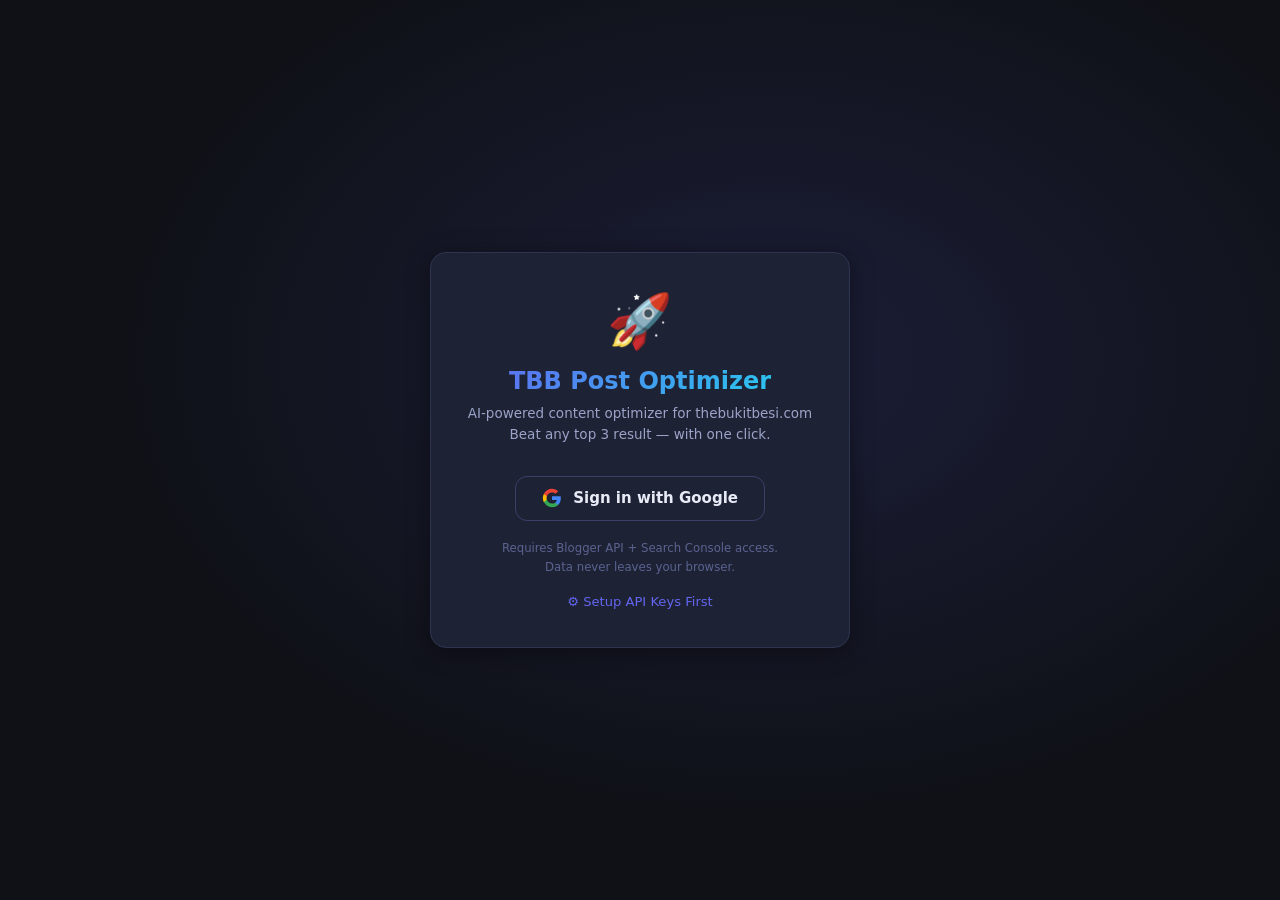
<file: tools/article-refresh/index.html>
<!DOCTYPE html>
<html lang="en" data-theme="dark">
<head>
  <meta charset="UTF-8"/>
  <meta name="viewport" content="width=device-width, initial-scale=1.0"/>
  <meta name="robots" content="noindex,nofollow"/>
  <title>TBB Post Optimizer</title>
  <link rel="icon" href="data:image/svg+xml,<svg xmlns='http://www.w3.org/2000/svg' viewBox='0 0 100 100'><text y='.9em' font-size='90'>🚀</text></svg>"/>
  <link rel="stylesheet" href="app.css"/>
</head>
<body>

<!-- ═══════════════════════════════════════
     LOGIN SCREEN
═══════════════════════════════════════ -->
<div id="login-screen" class="login-screen">
  <div class="login-card">
    <div class="login-logo">🚀</div>
    <h1>TBB Post Optimizer</h1>
    <p class="login-sub">AI-powered content optimizer for thebukitbesi.com<br/>Beat any top 3 result — with one click.</p>
    <button id="btn-login" class="btn btn-google btn-lg">
      <svg class="g-icon" viewBox="0 0 24 24"><path fill="#4285F4" d="M22.56 12.25c0-.78-.07-1.53-.2-2.25H12v4.26h5.92c-.26 1.37-1.04 2.53-2.21 3.31v2.77h3.57c2.08-1.92 3.28-4.74 3.28-8.09z"/><path fill="#34A853" d="M12 23c2.97 0 5.46-.98 7.28-2.66l-3.57-2.77c-.98.66-2.23 1.06-3.71 1.06-2.86 0-5.29-1.93-6.16-4.53H2.18v2.84C3.99 20.53 7.7 23 12 23z"/><path fill="#FBBC05" d="M5.84 14.09c-.22-.66-.35-1.36-.35-2.09s.13-1.43.35-2.09V7.07H2.18C1.43 8.55 1 10.22 1 12s.43 3.45 1.18 4.93l3.66-2.84z"/><path fill="#EA4335" d="M12 5.38c1.62 0 3.06.56 4.21 1.64l3.15-3.15C17.45 2.09 14.97 1 12 1 7.7 1 3.99 3.47 2.18 7.07l3.66 2.84c.87-2.6 3.3-4.53 6.16-4.53z"/></svg>
      Sign in with Google
    </button>
    <p class="login-note">Requires Blogger API + Search Console access.<br/>Data never leaves your browser.</p>
    <div class="login-footer">
      <a href="#" class="link" id="link-settings-login">⚙️ Setup API Keys First</a>
    </div>
  </div>
</div>

<!-- ═══════════════════════════════════════
     MAIN APP
═══════════════════════════════════════ -->
<div id="app" class="app hidden">

  <!-- ── SIDEBAR ─────────────────────── -->
  <aside class="sidebar">
    <div class="sidebar-brand">
      <span>🚀</span>
      <span class="brand-name">TBB Optimizer</span>
    </div>

    <nav class="sidebar-nav">
      <a class="nav-item active" data-view="dashboard">
        <span class="nav-ico">📊</span><span>Dashboard</span>
      </a>
      <a class="nav-item" data-view="batch">
        <span class="nav-ico">⚡</span><span>Batch Mode</span>
        <span class="nav-badge" id="nav-badge-batch">0</span>
      </a>
      <a class="nav-item" data-view="settings">
        <span class="nav-ico">⚙️</span><span>Settings</span>
      </a>
    </nav>

    <div class="sidebar-bottom">
      <button class="theme-toggle" id="btn-theme" title="Toggle dark/light">🌙</button>
      <div class="sidebar-user">
        <div class="user-avatar" id="user-avatar">?</div>
        <div class="user-meta">
          <div class="user-name" id="user-name">—</div>
          <div class="user-blog" id="user-blog">—</div>
        </div>
        <button class="btn-icon" id="btn-logout" title="Sign out">↩</button>
      </div>
    </div>
  </aside>

  <!-- ── MAIN CONTENT ───────────────── -->
  <main class="main">

    <!-- ▸ DASHBOARD ────────────────── -->
    <section class="view active" id="view-dashboard">
      <div class="view-header">
        <div>
          <h2>Post Intelligence</h2>
          <p class="view-sub">AI-scored content opportunities, ranked by ranking potential</p>
        </div>
        <div class="header-actions">
          <button class="btn btn-ghost" id="btn-refresh-posts" title="Re-fetch posts">↻ Refresh</button>
          <button class="btn btn-secondary" id="btn-sync-gsc">📈 Sync GSC</button>
          <button class="btn btn-primary" id="btn-start-batch">⚡ Batch Mode</button>
        </div>
      </div>

      <!-- Stats row -->
      <div class="stats-row" id="stats-row">
        <div class="stat-card" id="stat-total"><div class="stat-val">—</div><div class="stat-lbl">Total Posts</div></div>
        <div class="stat-card danger" id="stat-urgent"><div class="stat-val">—</div><div class="stat-lbl">🔴 Urgent</div></div>
        <div class="stat-card warn" id="stat-stale"><div class="stat-val">—</div><div class="stat-lbl">⏰ Stale 6mo+</div></div>
        <div class="stat-card" id="stat-page2"><div class="stat-val">—</div><div class="stat-lbl">📄 Stuck Page 2+</div></div>
        <div class="stat-card" id="stat-english"><div class="stat-val">—</div><div class="stat-lbl">🇬🇧 English Posts</div></div>
      </div>

      <!-- Filters -->
      <div class="filter-bar">
        <div class="filter-tabs" id="filter-tabs">
          <button class="ftab active" data-filter="urgent">🔴 Urgent</button>
          <button class="ftab" data-filter="stale">⏰ Stale</button>
          <button class="ftab" data-filter="page2">📄 Page 2+</button>
          <button class="ftab" data-filter="english">🇬🇧 English</button>
          <button class="ftab" data-filter="all">All Posts</button>
        </div>
        <div class="filter-right">
          <input class="search-input" id="post-search" type="text" placeholder="🔍 Search posts..."/>
          <select id="sort-select">
            <option value="score-asc">Worst Score First</option>
            <option value="score-desc">Best Score First</option>
            <option value="date-asc">Oldest First</option>
            <option value="date-desc">Newest First</option>
          </select>
        </div>
      </div>

      <!-- Post list -->
      <div class="post-list" id="post-list">
        <div class="empty-state" id="post-list-loading">
          <div class="spinner"></div>
          <p>Connecting to Blogger...</p>
        </div>
      </div>
    </section>

    <!-- ▸ OPTIMIZER ─────────────────── -->
    <section class="view hidden" id="view-optimizer">
      <div class="view-header opt-header">
        <button class="btn btn-ghost" id="btn-back-dashboard">← Back</button>
        <div class="opt-title-block">
          <h2 id="opt-post-title" class="opt-title">—</h2>
          <div class="opt-meta" id="opt-post-meta"></div>
        </div>
        <div class="opt-score-block">
          <div class="score-badge" id="opt-score-badge">
            <svg class="score-ring-svg" viewBox="0 0 56 56">
              <circle class="ring-bg" cx="28" cy="28" r="24"/>
              <circle class="ring-fg" id="ring-fg" cx="28" cy="28" r="24"/>
            </svg>
            <span class="score-num" id="opt-score-num">—</span>
          </div>
          <div class="score-label-block">
            <span class="score-label" id="opt-score-label">Score</span>
            <span class="score-rec" id="opt-score-rec"></span>
          </div>
        </div>
      </div>

      <!-- Tabs -->
      <div class="opt-tabs">
        <button class="otab active" data-tab="analyze">🔍 Analyze</button>
        <button class="otab" data-tab="rewrite">✍️ Rewrite</button>
        <button class="otab" data-tab="images">🖼️ Images</button>
        <button class="otab" data-tab="social">📱 Social</button>
        <button class="otab" data-tab="schema">🗂️ Schema</button>
      </div>

      <!-- ── ANALYZE ──────────────── -->
      <div class="opt-panel active" id="panel-analyze">
        <div class="analyze-grid">
          <!-- Left col -->
          <div class="analyze-col">
            <div class="card">
              <div class="card-hdr"><h3>Content Metrics</h3></div>
              <div id="content-metrics" class="metrics-list"></div>
            </div>
            <div class="card">
              <div class="card-hdr"><h3>Score Breakdown</h3></div>
              <div id="score-breakdown"></div>
            </div>
            <div class="card">
              <div class="card-hdr">
                <h3>📈 GSC Performance</h3>
                <span class="badge badge-muted" id="gsc-status">Not synced</span>
              </div>
              <div id="gsc-metrics-detail"></div>
            </div>
          </div>
          <!-- Right col -->
          <div class="analyze-col">
            <div class="card">
              <div class="card-hdr">
                <h3>🏆 Competitor Intel</h3>
                <button class="btn btn-sm" id="btn-fetch-competitors">Fetch Top 3</button>
              </div>
              <div id="competitor-list"><p class="muted-txt">Enter keyword below then click Fetch Top 3</p></div>
              <div class="competitor-kw-row">
                <input id="comp-keyword" class="input-inline" type="text" placeholder="Keyword to analyze (auto-filled from post title)"/>
              </div>
            </div>
            <div class="card" id="card-gaps">
              <div class="card-hdr"><h3>🎯 Content Gaps — What You're Missing</h3></div>
              <div id="content-gaps"><p class="muted-txt">Run competitor analysis first</p></div>
            </div>
            <div class="card" id="card-unique">
              <div class="card-hdr"><h3>✨ Your Unique Angles — What They Don't Have</h3></div>
              <div id="unique-angles"><p class="muted-txt">Run competitor analysis first</p></div>
            </div>
          </div>
        </div>
        <div class="panel-actions">
          <button class="btn btn-primary btn-lg" id="btn-run-analysis">🤖 Run Full AI Analysis</button>
        </div>
      </div>

      <!-- ── REWRITE ──────────────── -->
      <div class="opt-panel hidden" id="panel-rewrite">
        <div class="rewrite-toolbar">
          <div class="mode-selector" id="mode-selector">
            <button class="mbtn active" data-mode="smart">🧠 Smart Auto</button>
            <button class="mbtn" data-mode="full">🔄 Full Rewrite</button>
            <button class="mbtn" data-mode="expand">📝 Expand Only</button>
            <button class="mbtn" data-mode="refresh">✨ Refresh Stats</button>
          </div>
          <div class="rewrite-opts">
            <label class="chk-label"><input type="checkbox" id="chk-faq" checked/> Add FAQ</label>
            <label class="chk-label"><input type="checkbox" id="chk-local" checked/> Local angle</label>
            <label class="chk-label"><input type="checkbox" id="chk-snippet" checked/> Snippet target</label>
          </div>
          <button class="btn btn-primary" id="btn-generate-rewrite">⚡ Generate</button>
        </div>

        <div class="rewrite-progress hidden" id="rewrite-progress">
          <div class="progress-steps" id="progress-steps"></div>
          <div class="progress-bar-wrap"><div class="progress-bar" id="rewrite-prog-bar"></div></div>
        </div>

        <div class="diff-container hidden" id="diff-container">
          <div class="diff-header">
            <div class="diff-col-title">📄 Original</div>
            <div class="diff-col-title">⚡ Optimized Version</div>
          </div>
          <div class="diff-body">
            <div class="diff-original" id="diff-original"></div>
            <div class="diff-rewrite" id="diff-rewrite"></div>
          </div>
          <div class="diff-stats" id="diff-stats"></div>
        </div>

        <div class="rewrite-placeholder" id="rewrite-placeholder">
          <div class="placeholder-icon">✍️</div>
          <h3>Ready to optimize this post</h3>
          <p>Select a rewrite mode and click Generate. The AI will:</p>
          <ul>
            <li>Fill competitor content gaps</li>
            <li>Inject human experience signals</li>
            <li>Add Malaysian-specific context</li>
            <li>Target featured snippets</li>
            <li>Generate a complete FAQ section</li>
            <li>Suggest internal links</li>
          </ul>
        </div>

        <div class="panel-actions rewrite-actions hidden" id="rewrite-actions">
          <button class="btn btn-success btn-lg" id="btn-publish-rewrite">🚀 Approve &amp; Publish</button>
          <button class="btn btn-secondary" id="btn-schedule">📅 Schedule</button>
          <button class="btn btn-ghost" id="btn-regenerate">↺ Regenerate</button>
          <button class="btn btn-ghost" id="btn-copy-html">📋 Copy HTML</button>
          <button class="btn btn-ghost" id="btn-edit-manual">✏️ Edit Manually</button>
        </div>
      </div>

      <!-- ── IMAGES ───────────────── -->
      <div class="opt-panel hidden" id="panel-images">
        <div class="images-toolbar">
          <div class="style-pills" id="style-pills">
            <button class="spill active" data-style="photorealistic">📷 Photorealistic</button>
            <button class="spill" data-style="illustrated">🎨 Illustrated</button>
            <button class="spill" data-style="infographic">📊 Infographic</button>
            <button class="spill" data-style="thumbnail">🖼️ Blog Thumbnail</button>
          </div>
          <button class="btn btn-primary" id="btn-gen-prompts">✨ Generate Prompts</button>
        </div>

        <div class="image-gen-note">
          <p>💡 <strong>Best tools for each style:</strong> Photorealistic → <b>Midjourney / FLUX</b> &nbsp;|&nbsp; Illustrated → <b>Ideogram v3</b> &nbsp;|&nbsp; Infographic → <b>Canva AI / Ideogram</b> &nbsp;|&nbsp; Thumbnail with text → <b>Ideogram v3</b> (handles Malay text perfectly)</p>
        </div>

        <div class="prompt-grid" id="prompt-grid">
          <p class="muted-txt text-center">Click "Generate Prompts" to create 3 tailored image prompts for this post</p>
        </div>

        <div class="divider-label">— Or generate directly with Gemini (requires API key in settings) —</div>
        <div class="gemini-gen-row">
          <input id="custom-prompt" class="input-inline" type="text" placeholder="Custom prompt (or use generated ones above)"/>
          <button class="btn btn-secondary" id="btn-gemini-image">🎨 Generate with Gemini</button>
        </div>
        <div id="gemini-image-output"></div>
      </div>

      <!-- ── SOCIAL ────────────────── -->
      <div class="opt-panel hidden" id="panel-social">
        <div class="panel-actions" style="margin-bottom:1.5rem">
          <button class="btn btn-primary" id="btn-gen-social">📱 Generate All Social Content</button>
        </div>
        <div class="social-grid" id="social-grid">
          <p class="muted-txt">Click generate to create optimized social content for all platforms</p>
        </div>
      </div>

      <!-- ── SCHEMA ────────────────── -->
      <div class="opt-panel hidden" id="panel-schema">
        <div class="panel-actions" style="margin-bottom:1.5rem">
          <div class="schema-type-pills" id="schema-type-pills">
            <button class="spill active" data-schema="auto">🤖 Auto-Detect</button>
            <button class="spill" data-schema="article">📰 Article</button>
            <button class="spill" data-schema="howto">📋 HowTo</button>
            <button class="spill" data-schema="faq">❓ FAQ</button>
            <button class="spill" data-schema="review">⭐ Review</button>
          </div>
          <button class="btn btn-primary" id="btn-gen-schema">🗂️ Generate Schema</button>
        </div>
        <div id="schema-output">
          <p class="muted-txt">Schema markup will appear here. Copy and paste into your Blogger post HTML.</p>
        </div>
      </div>
    </section>

    <!-- ▸ BATCH MODE ─────────────────── -->
    <section class="view hidden" id="view-batch">
      <div class="view-header">
        <h2>⚡ Batch Optimizer</h2>
        <p class="view-sub">Process multiple posts in a queue. AI optimizes each one sequentially.</p>
      </div>
      <div class="batch-controls">
        <button class="btn btn-secondary" id="btn-add-urgent-batch">+ Add All Urgent Posts</button>
        <button class="btn btn-secondary" id="btn-add-stale-batch">+ Add All Stale Posts</button>
        <button class="btn btn-primary" id="btn-run-batch" disabled>▶ Start Batch (0)</button>
      </div>
      <div class="batch-queue" id="batch-queue">
        <p class="muted-txt text-center">Add posts to the queue from the dashboard, then start batch processing.</p>
      </div>
      <div class="batch-log" id="batch-log"></div>
    </section>

    <!-- ▸ SETTINGS ───────────────────── -->
    <section class="view hidden" id="view-settings">
      <div class="view-header">
        <h2>⚙️ Settings</h2>
        <p class="view-sub">Configure API keys, preferences, and your blog connection</p>
      </div>

      <div class="settings-grid">

        <!-- Setup guide -->
        <div class="card">
          <div class="card-hdr"><h3>🚀 First-Time Setup Guide</h3></div>
          <div class="setup-steps">
            <div class="setup-step">
              <div class="step-circle">1</div>
              <div class="step-body">
                <strong>Create Google Cloud Project</strong>
                <p>Enable <b>Blogger API v3</b> and <b>Google Search Console API</b></p>
                <a href="https://console.cloud.google.com/apis/library" target="_blank" class="btn btn-sm btn-ghost">Open API Library →</a>
              </div>
            </div>
            <div class="setup-step">
              <div class="step-circle">2</div>
              <div class="step-body">
                <strong>Create OAuth 2.0 Client ID</strong>
                <p>Type: <b>Web application</b><br/>
                Authorized JS origin: <code id="current-origin"></code></p>
                <a href="https://console.cloud.google.com/apis/credentials" target="_blank" class="btn btn-sm btn-ghost">Open Credentials →</a>
              </div>
            </div>
            <div class="setup-step">
              <div class="step-circle">3</div>
              <div class="step-body">
                <strong>Get Gemini API Key (Free)</strong>
                <p>Go to Google AI Studio → Create API Key → Copy it</p>
                <a href="https://aistudio.google.com/app/apikey" target="_blank" class="btn btn-sm btn-ghost">Get Free Key →</a>
              </div>
            </div>
            <div class="setup-step">
              <div class="step-circle">4</div>
              <div class="step-body">
                <strong>Paste keys below and Save</strong>
                <p>Then return to Dashboard and Sign in with Google</p>
              </div>
            </div>
          </div>
        </div>

        <!-- API Keys -->
        <div class="card">
          <div class="card-hdr"><h3>🔑 API Keys</h3></div>
          <div class="form-grid">
            <div class="fg">
              <label>Google OAuth Client ID <span class="req">*required</span></label>
              <input id="s-client-id" type="text" placeholder="123456.apps.googleusercontent.com"/>
              <small>From Google Cloud Console → Credentials</small>
            </div>
            <div class="fg">
              <label>Gemini API Key <span class="req">*required</span></label>
              <div class="input-row">
                <input id="s-gemini-key" type="password" placeholder="AIza..."/>
                <button class="btn btn-sm btn-ghost" onclick="togglePwd('s-gemini-key')">👁</button>
              </div>
              <small>Free at aistudio.google.com — 1,500 requests/day</small>
            </div>
            <div class="fg">
              <label>Claude API Key <span class="opt">optional</span></label>
              <div class="input-row">
                <input id="s-claude-key" type="password" placeholder="sk-ant-..."/>
                <button class="btn btn-sm btn-ghost" onclick="togglePwd('s-claude-key')">👁</button>
              </div>
              <small>console.anthropic.com — premium rewrites (~$0.009/article)</small>
            </div>
            <div class="fg">
              <label>OpenAI API Key <span class="opt">optional</span></label>
              <div class="input-row">
                <input id="s-openai-key" type="password" placeholder="sk-..."/>
                <button class="btn btn-sm btn-ghost" onclick="togglePwd('s-openai-key')">👁</button>
              </div>
              <small>For DALL-E 3 image generation</small>
            </div>
            <div class="fg">
              <label>Google Custom Search API Key <span class="opt">optional</span></label>
              <input id="s-cse-key" type="text" placeholder="AIza..."/>
              <small>100 free searches/day — for precise competitor URL fetching</small>
            </div>
            <div class="fg">
              <label>Google CSE CX ID <span class="opt">optional</span></label>
              <input id="s-cse-cx" type="text" placeholder="017..."/>
              <small>Programmable Search Engine ID from cse.google.com</small>
            </div>
          </div>
        </div>

        <!-- Preferences -->
        <div class="card">
          <div class="card-hdr"><h3>⚙️ Preferences</h3></div>
          <div class="form-grid">
            <div class="fg">
              <label>Blog site URL</label>
              <input id="s-site-url" type="text" placeholder="https://www.thebukitbesi.com/"/>
              <small>Used for GSC sync and internal link suggestions</small>
            </div>
            <div class="fg">
              <label>Stale post threshold</label>
              <select id="s-stale-months">
                <option value="3">3 months</option>
                <option value="6" selected>6 months</option>
                <option value="9">9 months</option>
                <option value="12">12 months</option>
              </select>
            </div>
            <div class="fg">
              <label>Default rewrite mode</label>
              <select id="s-rewrite-mode">
                <option value="smart">🧠 Smart (auto-select based on score)</option>
                <option value="full">🔄 Always full rewrite</option>
                <option value="expand">📝 Always expand</option>
                <option value="refresh">✨ Always refresh stats only</option>
              </select>
            </div>
            <div class="fg">
              <label>Language handling</label>
              <select id="s-lang-mode">
                <option value="auto">Auto-detect per post</option>
                <option value="ms">Always Malay</option>
                <option value="en">Always English</option>
                <option value="both">Bilingual (Malay + English)</option>
              </select>
            </div>
            <div class="fg">
              <label>Target word count vs competitors</label>
              <select id="s-wc-target">
                <option value="match">Match competitor average</option>
                <option value="plus15" selected>Competitor avg + 15%</option>
                <option value="plus30">Competitor avg + 30%</option>
                <option value="min1500">Minimum 1,500 words</option>
              </select>
            </div>
          </div>
          <div class="form-actions">
            <button class="btn btn-primary" id="btn-save-settings">💾 Save Settings</button>
            <button class="btn btn-ghost" id="btn-clear-settings">Clear All</button>
          </div>
        </div>

      </div>
    </section>

  </main>
</div>

<!-- ═══════════════════════════════════════
     MODAL
═══════════════════════════════════════ -->
<div class="modal-overlay hidden" id="modal-overlay">
  <div class="modal" id="modal">
    <div class="modal-hdr">
      <h3 id="modal-title"></h3>
      <button class="btn-icon" id="modal-close">✕</button>
    </div>
    <div class="modal-bdy" id="modal-body"></div>
    <div class="modal-ftr" id="modal-footer"></div>
  </div>
</div>

<!-- Toast container -->
<div id="toasts"></div>

<!-- Google Identity Services -->
<script src="https://accounts.google.com/gsi/client" async defer></script>
<script src="app.js"></script>
</body>
</html>
</file>
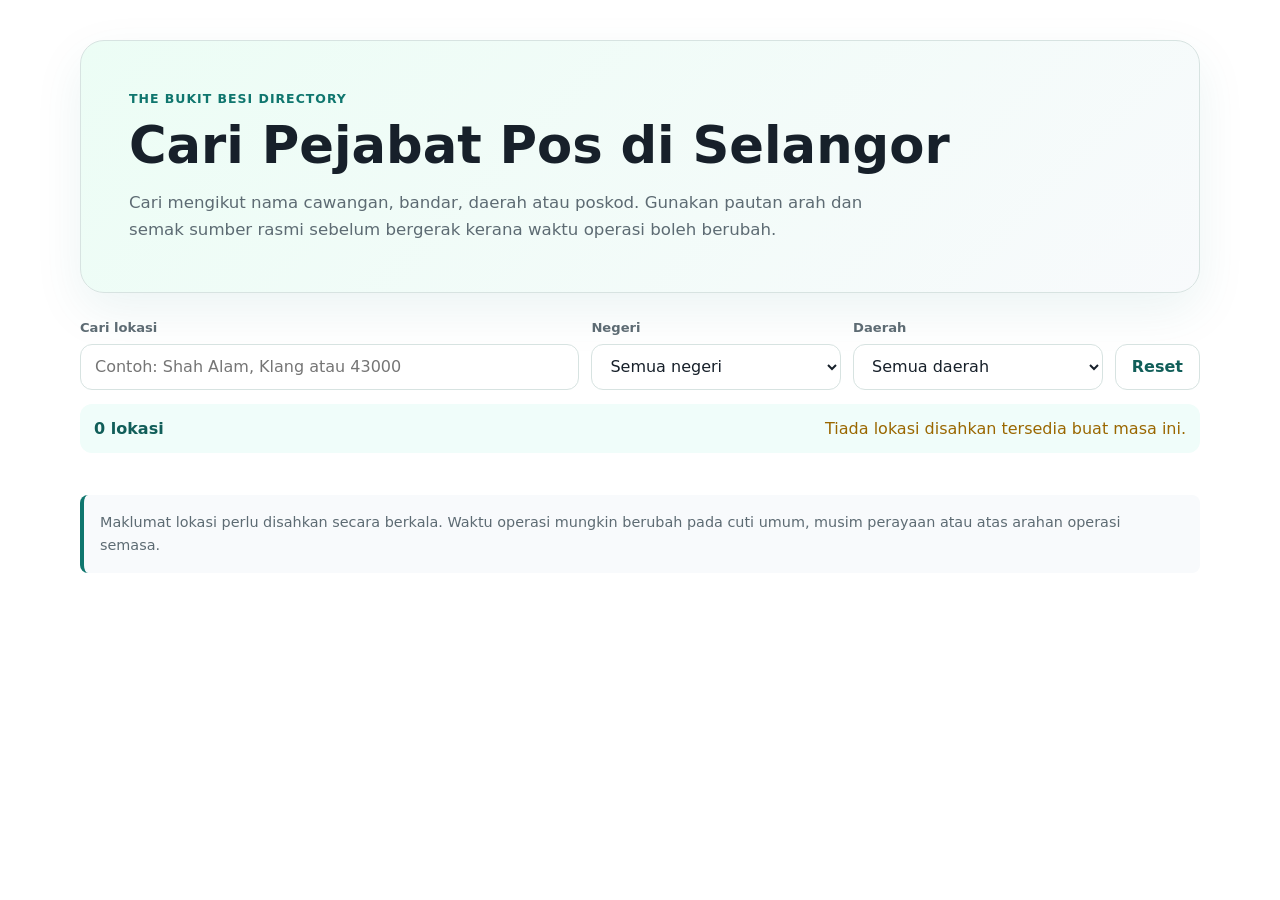
<file: tools/malaysia-directory/index.html>
<!doctype html>
<html lang="ms">
<head>
  <meta charset="utf-8">
  <meta name="viewport" content="width=device-width,initial-scale=1">
  <title>Direktori Lokasi Malaysia — Demo</title>
  <meta name="description" content="Demo enjin direktori lokasi Malaysia yang boleh dicari dan ditapis mengikut negeri serta daerah.">
  <link rel="stylesheet" href="./assets/directory.css">
</head>
<body>
  <main id="tbb-directory-app">
    <div class="dir-shell" data-tbb-directory data-category="pejabat-pos" data-state="Selangor" data-source="./data/pejabat-pos-selangor.json">
      <section class="dir-hero" aria-labelledby="dir-title">
        <p class="dir-eyebrow">The Bukit Besi Directory</p>
        <h1 id="dir-title">Cari Pejabat Pos di Selangor</h1>
        <p class="dir-lead">Cari mengikut nama cawangan, bandar, daerah atau poskod. Gunakan pautan arah dan semak sumber rasmi sebelum bergerak kerana waktu operasi boleh berubah.</p>
      </section>

      <section class="dir-toolbar" aria-label="Penapis direktori">
        <div class="dir-field dir-field--search">
          <label for="dir-search">Cari lokasi</label>
          <input class="dir-input" id="dir-search" data-dir-search type="search" autocomplete="off" placeholder="Contoh: Shah Alam, Klang atau 43000">
        </div>
        <div class="dir-field">
          <label for="dir-state">Negeri</label>
          <select class="dir-select" id="dir-state" data-dir-state></select>
        </div>
        <div class="dir-field">
          <label for="dir-district">Daerah</label>
          <select class="dir-select" id="dir-district" data-dir-district></select>
        </div>
        <button class="dir-button" data-dir-clear type="button">Reset</button>
      </section>

      <div class="dir-summary" aria-live="polite">
        <strong><span data-dir-count>0</span> lokasi</strong>
        <span class="dir-status" data-dir-status>Memuatkan lokasi…</span>
      </div>

      <div class="dir-grid" data-dir-results></div>

      <template data-dir-card>
        <article class="dir-card">
          <div class="dir-card__top">
            <div>
              <h2 data-field="name"></h2>
              <p class="dir-type" data-field="type"></p>
            </div>
            <span class="dir-badge" data-field="status"></span>
          </div>
          <p class="dir-address" data-field="address"></p>
          <p class="dir-meta" data-field="district"></p>
          <p class="dir-hours" data-field="hours"></p>
          <ul class="dir-services" data-field="services"></ul>
          <p class="dir-verified" data-field="verified"></p>
          <div class="dir-actions">
            <a class="dir-action" data-action="phone"></a>
            <a class="dir-action dir-action--primary" data-action="maps">Arah</a>
            <button class="dir-action" data-copy-address type="button">Salin alamat</button>
            <a class="dir-action" data-action="source">Sumber rasmi</a>
          </div>
        </article>
      </template>

      <p class="dir-note">Maklumat lokasi perlu disahkan secara berkala. Waktu operasi mungkin berubah pada cuti umum, musim perayaan atau atas arahan operasi semasa.</p>
      <noscript><p class="dir-noscript">Aktifkan JavaScript untuk menggunakan carian dan penapis direktori.</p></noscript>
    </div>
  </main>
  <script src="./assets/directory.js" defer></script>
</body>
</html>
</file>
<file: tools/article-refresh/app.css>
/* ═══════════════════════════════════════════
   TBB POST OPTIMIZER — app.css
   Dark/light theme • Card-based • Responsive
═══════════════════════════════════════════ */

/* ── Variables ──────────────────────────── */
:root {
  --bg: #0f1117;
  --bg-2: #1a1d27;
  --bg-3: #22263a;
  --bg-card: #1e2235;
  --border: #2e3450;
  --border-light: #3a4068;
  --text: #e8eaf6;
  --text-2: #9ba3c7;
  --text-3: #5a6390;
  --accent: #6366f1;
  --accent-h: #818cf8;
  --accent-2: #22d3ee;
  --success: #22c55e;
  --warn: #f59e0b;
  --danger: #ef4444;
  --radius: 12px;
  --radius-sm: 8px;
  --radius-lg: 16px;
  --shadow: 0 4px 24px rgba(0,0,0,.4);
  --shadow-sm: 0 2px 8px rgba(0,0,0,.3);
  --font: 'Segoe UI', system-ui, -apple-system, sans-serif;
  --sidebar-w: 220px;
  --transition: 0.2s ease;
}
[data-theme="light"] {
  --bg: #f0f2ff;
  --bg-2: #e8eaf6;
  --bg-3: #dde0f7;
  --bg-card: #ffffff;
  --border: #d1d5f0;
  --border-light: #c5c9e8;
  --text: #1e2235;
  --text-2: #4a5080;
  --text-3: #8890b8;
  --shadow: 0 4px 24px rgba(0,0,0,.08);
  --shadow-sm: 0 2px 8px rgba(0,0,0,.06);
}

/* ── Reset & Base ───────────────────────── */
*,*::before,*::after { box-sizing: border-box; margin: 0; padding: 0; }
html { font-size: 15px; }
body { font-family: var(--font); background: var(--bg); color: var(--text); min-height: 100vh; overflow-x: hidden; }
a { color: var(--accent); text-decoration: none; cursor: pointer; }
a:hover { color: var(--accent-h); }
input, select, textarea, button { font-family: var(--font); }
::-webkit-scrollbar { width: 6px; height: 6px; }
::-webkit-scrollbar-track { background: var(--bg-2); }
::-webkit-scrollbar-thumb { background: var(--border-light); border-radius: 3px; }

/* ── Utility ────────────────────────────── */
.hidden { display: none !important; }
.muted-txt { color: var(--text-3); font-size: .875rem; }
.text-center { text-align: center; }
code { background: var(--bg-3); padding: 2px 6px; border-radius: 4px; font-size: .85em; color: var(--accent-h); }
small { color: var(--text-2); font-size: .8rem; display: block; margin-top: .25rem; }
.req { color: var(--danger); font-size: .75rem; margin-left: .25rem; }
.opt { color: var(--text-3); font-size: .75rem; margin-left: .25rem; }
.link { color: var(--accent); font-size: .875rem; }

/* ── Buttons ────────────────────────────── */
.btn {
  display: inline-flex; align-items: center; gap: .4rem;
  padding: .5rem 1.1rem; border-radius: var(--radius-sm);
  font-size: .875rem; font-weight: 600; cursor: pointer;
  border: 1.5px solid transparent; transition: all var(--transition);
  white-space: nowrap;
}
.btn-primary { background: var(--accent); color: #fff; border-color: var(--accent); }
.btn-primary:hover { background: var(--accent-h); border-color: var(--accent-h); }
.btn-secondary { background: var(--bg-3); color: var(--text); border-color: var(--border-light); }
.btn-secondary:hover { border-color: var(--accent); color: var(--accent); }
.btn-success { background: var(--success); color: #fff; border-color: var(--success); }
.btn-success:hover { filter: brightness(1.1); }
.btn-ghost { background: transparent; color: var(--text-2); border-color: var(--border); }
.btn-ghost:hover { border-color: var(--accent); color: var(--accent); }
.btn-google { background: var(--bg-card); color: var(--text); border-color: var(--border-light); gap: .75rem; }
.btn-google:hover { border-color: var(--accent); }
.btn-lg { padding: .75rem 1.75rem; font-size: 1rem; border-radius: var(--radius); }
.btn-sm { padding: .3rem .7rem; font-size: .78rem; }
.btn-icon { background: transparent; border: none; color: var(--text-2); cursor: pointer; font-size: 1.1rem; padding: .25rem .5rem; border-radius: var(--radius-sm); transition: color var(--transition); }
.btn-icon:hover { color: var(--text); }
.btn:disabled { opacity: .4; cursor: not-allowed; pointer-events: none; }

/* ── Forms ──────────────────────────────── */
input[type="text"], input[type="password"], input[type="number"], select, textarea {
  width: 100%; background: var(--bg-3); border: 1.5px solid var(--border);
  border-radius: var(--radius-sm); color: var(--text); padding: .55rem .85rem;
  font-size: .875rem; transition: border-color var(--transition);
}
input:focus, select:focus, textarea:focus { outline: none; border-color: var(--accent); }
.input-row { display: flex; gap: .5rem; }
.input-row input { flex: 1; }
.input-inline { flex: 1; min-width: 0; }
.form-grid { display: flex; flex-direction: column; gap: 1.25rem; }
.fg { display: flex; flex-direction: column; gap: .35rem; }
.fg label { font-weight: 600; font-size: .875rem; color: var(--text); }
.form-actions { display: flex; gap: .75rem; margin-top: 1.5rem; }

/* ── Spinner ────────────────────────────── */
.spinner {
  width: 32px; height: 32px; border-radius: 50%;
  border: 3px solid var(--border); border-top-color: var(--accent);
  animation: spin .7s linear infinite; margin: 0 auto 1rem;
}
@keyframes spin { to { transform: rotate(360deg); } }

/* ── Badge ──────────────────────────────── */
.badge { display: inline-flex; padding: .2rem .55rem; border-radius: 999px; font-size: .73rem; font-weight: 600; }
.badge-muted { background: var(--bg-3); color: var(--text-3); }
.badge-success { background: rgba(34,197,94,.15); color: var(--success); }
.badge-warn { background: rgba(245,158,11,.15); color: var(--warn); }
.badge-danger { background: rgba(239,68,68,.15); color: var(--danger); }
.badge-accent { background: rgba(99,102,241,.15); color: var(--accent); }

/* ── Cards ──────────────────────────────── */
.card { background: var(--bg-card); border: 1px solid var(--border); border-radius: var(--radius); padding: 1.25rem; margin-bottom: 1rem; }
.card-hdr { display: flex; align-items: center; justify-content: space-between; margin-bottom: 1rem; gap: .5rem; }
.card-hdr h3 { font-size: .95rem; font-weight: 700; }

/* ── Login Screen ───────────────────────── */
.login-screen { min-height: 100vh; display: flex; align-items: center; justify-content: center; background: radial-gradient(ellipse at 60% 40%, rgba(99,102,241,.15) 0%, transparent 60%), var(--bg); }
.login-card { text-align: center; max-width: 420px; width: 90%; padding: 2.5rem 2rem; background: var(--bg-card); border: 1px solid var(--border); border-radius: var(--radius-lg); box-shadow: var(--shadow); }
.login-logo { font-size: 3.5rem; margin-bottom: 1rem; }
.login-card h1 { font-size: 1.6rem; font-weight: 800; margin-bottom: .5rem; background: linear-gradient(135deg, var(--accent), var(--accent-2)); -webkit-background-clip: text; -webkit-text-fill-color: transparent; }
.login-sub { color: var(--text-2); font-size: .9rem; line-height: 1.6; margin-bottom: 2rem; }
.btn-google .g-icon { width: 20px; height: 20px; flex-shrink: 0; }
.login-note { font-size: .78rem; color: var(--text-3); margin-top: 1.25rem; line-height: 1.6; }
.login-footer { margin-top: 1rem; }

/* ── App Layout ─────────────────────────── */
.app { display: flex; min-height: 100vh; }

/* ── Sidebar ────────────────────────────── */
.sidebar {
  width: var(--sidebar-w); background: var(--bg-2); border-right: 1px solid var(--border);
  display: flex; flex-direction: column; position: sticky; top: 0; height: 100vh;
  overflow-y: auto; flex-shrink: 0;
}
.sidebar-brand { display: flex; align-items: center; gap: .65rem; padding: 1.25rem 1rem; font-size: 1.05rem; font-weight: 800; border-bottom: 1px solid var(--border); }
.brand-name { background: linear-gradient(135deg, var(--accent), var(--accent-2)); -webkit-background-clip: text; -webkit-text-fill-color: transparent; }
.sidebar-nav { flex: 1; padding: .75rem 0; }
.nav-item { display: flex; align-items: center; gap: .65rem; padding: .65rem 1rem; font-size: .875rem; font-weight: 500; color: var(--text-2); border-radius: 0; cursor: pointer; transition: all var(--transition); position: relative; text-decoration: none; }
.nav-item:hover { color: var(--text); background: var(--bg-3); }
.nav-item.active { color: var(--accent); background: rgba(99,102,241,.1); border-right: 3px solid var(--accent); font-weight: 700; }
.nav-ico { font-size: 1rem; flex-shrink: 0; }
.nav-badge { margin-left: auto; background: var(--danger); color: #fff; font-size: .7rem; font-weight: 700; padding: .1rem .45rem; border-radius: 999px; }
.sidebar-bottom { padding: .75rem; border-top: 1px solid var(--border); }
.theme-toggle { background: var(--bg-3); border: 1px solid var(--border); border-radius: var(--radius-sm); padding: .35rem .6rem; cursor: pointer; font-size: .9rem; margin-bottom: .65rem; width: 100%; transition: all var(--transition); }
.theme-toggle:hover { border-color: var(--accent); }
.sidebar-user { display: flex; align-items: center; gap: .6rem; }
.user-avatar { width: 30px; height: 30px; border-radius: 50%; background: var(--accent); color: #fff; display: flex; align-items: center; justify-content: center; font-weight: 700; font-size: .8rem; flex-shrink: 0; overflow: hidden; }
.user-avatar img { width: 100%; height: 100%; object-fit: cover; }
.user-meta { flex: 1; min-width: 0; }
.user-name { font-size: .78rem; font-weight: 600; white-space: nowrap; overflow: hidden; text-overflow: ellipsis; }
.user-blog { font-size: .7rem; color: var(--text-3); white-space: nowrap; overflow: hidden; text-overflow: ellipsis; }

/* ── Main ───────────────────────────────── */
.main { flex: 1; min-width: 0; overflow-y: auto; }
.view { display: none; padding: 1.75rem 2rem; max-width: 1400px; }
.view.active { display: block; }
.view-header { display: flex; align-items: flex-start; justify-content: space-between; gap: 1rem; margin-bottom: 1.75rem; flex-wrap: wrap; }
.view-header h2 { font-size: 1.4rem; font-weight: 800; }
.view-sub { color: var(--text-2); font-size: .875rem; margin-top: .25rem; }
.header-actions { display: flex; gap: .65rem; flex-wrap: wrap; align-items: center; }

/* ── Stats Row ──────────────────────────── */
.stats-row { display: grid; grid-template-columns: repeat(auto-fit, minmax(140px,1fr)); gap: .85rem; margin-bottom: 1.5rem; }
.stat-card { background: var(--bg-card); border: 1px solid var(--border); border-radius: var(--radius); padding: 1rem 1.25rem; text-align: center; transition: transform var(--transition); }
.stat-card:hover { transform: translateY(-2px); }
.stat-card.danger { border-color: rgba(239,68,68,.4); }
.stat-card.warn { border-color: rgba(245,158,11,.4); }
.stat-val { font-size: 2rem; font-weight: 800; color: var(--accent); line-height: 1; margin-bottom: .25rem; }
.stat-card.danger .stat-val { color: var(--danger); }
.stat-card.warn .stat-val { color: var(--warn); }
.stat-lbl { font-size: .78rem; color: var(--text-2); font-weight: 500; }

/* ── Filter Bar ─────────────────────────── */
.filter-bar { display: flex; align-items: center; justify-content: space-between; gap: 1rem; margin-bottom: 1rem; flex-wrap: wrap; }
.filter-tabs { display: flex; gap: .4rem; flex-wrap: wrap; }
.ftab { background: var(--bg-3); border: 1.5px solid var(--border); color: var(--text-2); padding: .35rem .85rem; border-radius: 999px; font-size: .8rem; font-weight: 600; cursor: pointer; transition: all var(--transition); }
.ftab:hover { border-color: var(--accent); color: var(--accent); }
.ftab.active { background: rgba(99,102,241,.15); border-color: var(--accent); color: var(--accent); }
.filter-right { display: flex; gap: .65rem; align-items: center; }
.search-input { width: 200px; }
#sort-select { width: auto; }

/* ── Post List ──────────────────────────── */
.post-list { display: flex; flex-direction: column; gap: .65rem; }
.empty-state { text-align: center; padding: 4rem 2rem; color: var(--text-2); }
.post-card {
  background: var(--bg-card); border: 1px solid var(--border); border-radius: var(--radius);
  padding: 1rem 1.25rem; display: flex; align-items: center; gap: 1rem;
  cursor: pointer; transition: all var(--transition);
}
.post-card:hover { border-color: var(--accent); transform: translateX(3px); }
.post-card.urgent { border-left: 3px solid var(--danger); }
.post-card.warn { border-left: 3px solid var(--warn); }
.post-card.good { border-left: 3px solid var(--success); }
.post-score-ring { flex-shrink: 0; position: relative; width: 48px; height: 48px; }
.post-score-ring svg { width: 48px; height: 48px; transform: rotate(-90deg); }
.post-score-ring .ring-bg { fill: none; stroke: var(--border); stroke-width: 4; }
.post-score-ring .ring-fg { fill: none; stroke-width: 4; stroke-linecap: round; transition: stroke-dashoffset .6s ease; }
.post-score-ring .ring-num { position: absolute; inset: 0; display: flex; align-items: center; justify-content: center; font-size: .72rem; font-weight: 800; }
.post-info { flex: 1; min-width: 0; }
.post-title-txt { font-weight: 600; font-size: .9rem; white-space: nowrap; overflow: hidden; text-overflow: ellipsis; margin-bottom: .3rem; }
.post-meta-row { display: flex; gap: .65rem; flex-wrap: wrap; align-items: center; }
.meta-chip { font-size: .72rem; color: var(--text-3); display: flex; align-items: center; gap: .2rem; }
.post-actions { display: flex; gap: .5rem; flex-shrink: 0; }
.batch-check { width: 18px; height: 18px; cursor: pointer; accent-color: var(--accent); flex-shrink: 0; }

/* ── Optimizer Header ───────────────────── */
.opt-header { align-items: center; }
.opt-title-block { flex: 1; min-width: 0; }
.opt-title { font-size: 1.15rem; white-space: nowrap; overflow: hidden; text-overflow: ellipsis; }
.opt-meta { font-size: .8rem; color: var(--text-2); margin-top: .2rem; }
.opt-score-block { display: flex; align-items: center; gap: .75rem; flex-shrink: 0; }
.score-badge { position: relative; width: 60px; height: 60px; }
.score-badge .score-ring-svg { width: 60px; height: 60px; transform: rotate(-90deg); }
.score-badge .ring-bg { fill: none; stroke: var(--border); stroke-width: 5; }
.score-badge .ring-fg { fill: none; stroke-width: 5; stroke-linecap: round; transition: stroke-dashoffset .8s ease; }
.score-num { position: absolute; inset: 0; display: flex; align-items: center; justify-content: center; font-size: .85rem; font-weight: 800; }
.score-label-block { text-align: left; }
.score-label { display: block; font-size: .75rem; color: var(--text-3); }
.score-rec { display: block; font-size: .8rem; font-weight: 700; }
.score-rec.full { color: var(--danger); }
.score-rec.expand { color: var(--warn); }
.score-rec.refresh { color: var(--accent); }
.score-rec.good { color: var(--success); }

/* ── Opt Tabs ───────────────────────────── */
.opt-tabs { display: flex; gap: .35rem; margin: 1.25rem 0 1rem; border-bottom: 1px solid var(--border); padding-bottom: .65rem; flex-wrap: wrap; }
.otab { background: transparent; border: 1.5px solid var(--border); color: var(--text-2); padding: .45rem 1rem; border-radius: var(--radius-sm); font-size: .83rem; font-weight: 600; cursor: pointer; transition: all var(--transition); }
.otab:hover { border-color: var(--accent); color: var(--accent); }
.otab.active { background: rgba(99,102,241,.15); border-color: var(--accent); color: var(--accent); }
.opt-panel { display: none; }
.opt-panel.active { display: block; }

/* ── Analyze Grid ───────────────────────── */
.analyze-grid { display: grid; grid-template-columns: 1fr 1.4fr; gap: 1rem; margin-bottom: 1rem; }
.analyze-col { display: flex; flex-direction: column; }
.metrics-list { display: flex; flex-direction: column; gap: .6rem; }
.metric-row { display: flex; justify-content: space-between; align-items: center; font-size: .85rem; }
.metric-label { color: var(--text-2); }
.metric-val { font-weight: 700; }
.score-bar-wrap { width: 100%; height: 6px; background: var(--border); border-radius: 3px; overflow: hidden; margin-top: .2rem; }
.score-bar { height: 100%; border-radius: 3px; transition: width .6s ease; }
.panel-actions { display: flex; gap: .75rem; flex-wrap: wrap; margin-top: 1.25rem; justify-content: center; }
.competitor-kw-row { display: flex; gap: .5rem; margin-top: .75rem; }
.comp-card { border: 1px solid var(--border); border-radius: var(--radius-sm); padding: .75rem; margin-bottom: .5rem; }
.comp-card .comp-rank { font-size: .7rem; color: var(--text-3); margin-bottom: .3rem; }
.comp-card .comp-domain { font-weight: 700; font-size: .85rem; color: var(--accent); }
.comp-card .comp-stats { display: flex; gap: 1rem; margin-top: .4rem; flex-wrap: wrap; }
.comp-stat { font-size: .73rem; color: var(--text-2); }
.gap-item { display: flex; align-items: flex-start; gap: .5rem; padding: .5rem 0; border-bottom: 1px solid var(--border); font-size: .85rem; }
.gap-item:last-child { border-bottom: none; }
.gap-icon { flex-shrink: 0; font-size: 1rem; }

/* ── Rewrite ────────────────────────────── */
.rewrite-toolbar { display: flex; align-items: center; gap: 1rem; flex-wrap: wrap; margin-bottom: 1.25rem; }
.mode-selector { display: flex; gap: .4rem; flex-wrap: wrap; }
.mbtn { background: var(--bg-3); border: 1.5px solid var(--border); color: var(--text-2); padding: .4rem .9rem; border-radius: 999px; font-size: .8rem; font-weight: 600; cursor: pointer; transition: all var(--transition); }
.mbtn:hover, .mbtn.active { background: rgba(99,102,241,.15); border-color: var(--accent); color: var(--accent); }
.rewrite-opts { display: flex; gap: .75rem; flex-wrap: wrap; }
.chk-label { display: flex; align-items: center; gap: .35rem; font-size: .8rem; cursor: pointer; color: var(--text-2); }
.chk-label input { accent-color: var(--accent); }
.rewrite-progress { background: var(--bg-card); border: 1px solid var(--border); border-radius: var(--radius); padding: 1.25rem; margin-bottom: 1rem; }
.progress-steps { display: flex; flex-direction: column; gap: .5rem; margin-bottom: 1rem; }
.prog-step { display: flex; align-items: center; gap: .65rem; font-size: .85rem; }
.prog-step .step-ico { width: 22px; height: 22px; border-radius: 50%; display: flex; align-items: center; justify-content: center; font-size: .7rem; flex-shrink: 0; }
.prog-step.done .step-ico { background: var(--success); color: #fff; }
.prog-step.active .step-ico { background: var(--accent); color: #fff; animation: pulse 1s infinite; }
.prog-step.waiting .step-ico { background: var(--border); color: var(--text-3); }
@keyframes pulse { 0%,100%{opacity:1} 50%{opacity:.5} }
.progress-bar-wrap { background: var(--border); border-radius: 999px; height: 6px; overflow: hidden; }
.progress-bar { height: 100%; background: linear-gradient(90deg, var(--accent), var(--accent-2)); border-radius: 999px; transition: width .4s ease; }
.diff-container { display: grid; grid-template-columns: 1fr 1fr; border: 1px solid var(--border); border-radius: var(--radius); overflow: hidden; margin-bottom: 1rem; }
.diff-header { display: contents; }
.diff-col-title { background: var(--bg-3); padding: .65rem 1rem; font-size: .83rem; font-weight: 700; border-bottom: 1px solid var(--border); }
.diff-body { display: contents; }
.diff-original, .diff-rewrite { padding: 1.25rem; font-size: .83rem; line-height: 1.7; color: var(--text-2); max-height: 500px; overflow-y: auto; }
.diff-original { border-right: 1px solid var(--border); background: rgba(239,68,68,.03); }
.diff-rewrite { background: rgba(34,197,94,.03); }
.diff-stats { grid-column: span 2; padding: .75rem 1rem; background: var(--bg-3); display: flex; gap: 1.5rem; font-size: .8rem; flex-wrap: wrap; border-top: 1px solid var(--border); }
.diff-stat { color: var(--text-2); }
.diff-stat strong { color: var(--text); }
.rewrite-placeholder { text-align: center; padding: 3rem; background: var(--bg-card); border: 1px dashed var(--border); border-radius: var(--radius); margin-bottom: 1rem; }
.rewrite-placeholder .placeholder-icon { font-size: 2.5rem; margin-bottom: .75rem; }
.rewrite-placeholder h3 { margin-bottom: .5rem; }
.rewrite-placeholder p { color: var(--text-2); font-size: .875rem; margin-bottom: 1rem; }
.rewrite-placeholder ul { list-style: none; display: inline-block; text-align: left; font-size: .85rem; color: var(--text-2); }
.rewrite-placeholder li { padding: .2rem 0; }
.rewrite-actions { justify-content: flex-start; }

/* ── Images ─────────────────────────────── */
.images-toolbar { display: flex; align-items: center; gap: 1rem; flex-wrap: wrap; margin-bottom: 1rem; }
.style-pills, .schema-type-pills { display: flex; gap: .4rem; flex-wrap: wrap; }
.spill { background: var(--bg-3); border: 1.5px solid var(--border); color: var(--text-2); padding: .35rem .85rem; border-radius: 999px; font-size: .8rem; font-weight: 600; cursor: pointer; transition: all var(--transition); }
.spill:hover, .spill.active { background: rgba(99,102,241,.15); border-color: var(--accent); color: var(--accent); }
.image-gen-note { background: rgba(99,102,241,.08); border: 1px solid rgba(99,102,241,.2); border-radius: var(--radius-sm); padding: .75rem 1rem; font-size: .83rem; margin-bottom: 1.25rem; line-height: 1.6; }
.prompt-grid { display: flex; flex-direction: column; gap: .75rem; }
.prompt-card { background: var(--bg-card); border: 1px solid var(--border); border-radius: var(--radius); padding: 1rem 1.25rem; }
.prompt-card .prompt-style { font-size: .73rem; color: var(--accent); font-weight: 700; text-transform: uppercase; letter-spacing: .05em; margin-bottom: .5rem; }
.prompt-card .prompt-text { font-size: .87rem; line-height: 1.6; color: var(--text); margin-bottom: .75rem; }
.prompt-card-actions { display: flex; gap: .5rem; }
.divider-label { text-align: center; color: var(--text-3); font-size: .8rem; margin: 1.5rem 0; position: relative; }
.divider-label::before { content:''; position:absolute; top:50%; left:0; right:0; height:1px; background:var(--border); z-index:0; }
.divider-label span, .divider-label { background: var(--bg); padding: 0 1rem; }
.gemini-gen-row { display: flex; gap: .75rem; margin-bottom: 1rem; }
.gemini-image-card { background: var(--bg-card); border: 1px solid var(--border); border-radius: var(--radius); padding: 1rem; text-align: center; }
.gemini-image-card img { max-width: 100%; border-radius: var(--radius-sm); }

/* ── Social ─────────────────────────────── */
.social-grid { display: grid; grid-template-columns: repeat(auto-fit, minmax(300px,1fr)); gap: 1rem; }
.social-card { background: var(--bg-card); border: 1px solid var(--border); border-radius: var(--radius); padding: 1.25rem; }
.social-card .social-platform { display: flex; align-items: center; gap: .5rem; font-weight: 700; font-size: .9rem; margin-bottom: .75rem; }
.social-card .social-content { font-size: .85rem; line-height: 1.7; color: var(--text-2); margin-bottom: .75rem; white-space: pre-wrap; }
.social-card-actions { display: flex; gap: .5rem; }

/* ── Schema ─────────────────────────────── */
#schema-output pre { background: var(--bg-3); border: 1px solid var(--border); border-radius: var(--radius-sm); padding: 1.25rem; font-size: .82rem; overflow-x: auto; line-height: 1.6; }

/* ── Batch ──────────────────────────────── */
.batch-controls { display: flex; gap: .75rem; margin-bottom: 1.25rem; flex-wrap: wrap; }
.batch-queue { display: flex; flex-direction: column; gap: .5rem; }
.batch-item { background: var(--bg-card); border: 1px solid var(--border); border-radius: var(--radius-sm); padding: .75rem 1rem; display: flex; align-items: center; gap: .75rem; font-size: .85rem; }
.batch-item .bi-status { width: 24px; height: 24px; border-radius: 50%; display: flex; align-items: center; justify-content: center; font-size: .7rem; flex-shrink: 0; }
.batch-item.queued .bi-status { background: var(--border); color: var(--text-3); }
.batch-item.running .bi-status { background: var(--accent); color: #fff; animation: pulse 1s infinite; }
.batch-item.done .bi-status { background: var(--success); color: #fff; }
.batch-item.error .bi-status { background: var(--danger); color: #fff; }
.batch-log { font-size: .78rem; color: var(--text-2); font-family: monospace; background: var(--bg-2); border: 1px solid var(--border); border-radius: var(--radius-sm); padding: .75rem; max-height: 200px; overflow-y: auto; margin-top: 1rem; }

/* ── Settings ───────────────────────────── */
.settings-grid { display: grid; grid-template-columns: repeat(auto-fit, minmax(340px,1fr)); gap: 1.25rem; align-items: start; }
.setup-steps { display: flex; flex-direction: column; gap: 1rem; }
.setup-step { display: flex; gap: .85rem; align-items: flex-start; }
.step-circle { width: 28px; height: 28px; border-radius: 50%; background: linear-gradient(135deg, var(--accent), var(--accent-2)); color: #fff; display: flex; align-items: center; justify-content: center; font-weight: 800; font-size: .8rem; flex-shrink: 0; margin-top: .15rem; }
.step-body { flex: 1; }
.step-body strong { display: block; font-size: .875rem; margin-bottom: .2rem; }
.step-body p { font-size: .8rem; color: var(--text-2); line-height: 1.5; margin-bottom: .5rem; }

/* ── Modal ──────────────────────────────── */
.modal-overlay { position: fixed; inset: 0; background: rgba(0,0,0,.65); display: flex; align-items: center; justify-content: center; z-index: 1000; backdrop-filter: blur(4px); }
.modal { background: var(--bg-card); border: 1px solid var(--border); border-radius: var(--radius-lg); width: min(560px, 92vw); max-height: 85vh; overflow: hidden; display: flex; flex-direction: column; box-shadow: var(--shadow); }
.modal-hdr { display: flex; align-items: center; justify-content: space-between; padding: 1.25rem 1.5rem; border-bottom: 1px solid var(--border); }
.modal-hdr h3 { font-size: 1rem; font-weight: 700; }
.modal-bdy { padding: 1.5rem; overflow-y: auto; flex: 1; }
.modal-ftr { padding: 1rem 1.5rem; border-top: 1px solid var(--border); display: flex; gap: .75rem; justify-content: flex-end; }

/* ── Toast ──────────────────────────────── */
#toasts { position: fixed; bottom: 1.5rem; right: 1.5rem; display: flex; flex-direction: column; gap: .5rem; z-index: 2000; }
.toast { background: var(--bg-card); border: 1px solid var(--border); border-radius: var(--radius-sm); padding: .75rem 1.25rem; font-size: .85rem; display: flex; align-items: center; gap: .6rem; box-shadow: var(--shadow); animation: slideIn .25s ease; max-width: 340px; }
.toast.success { border-color: var(--success); }
.toast.error { border-color: var(--danger); }
.toast.warn { border-color: var(--warn); }
@keyframes slideIn { from{opacity:0;transform:translateX(1rem)} to{opacity:1;transform:none} }

/* ── App.js component classes ───────────── */
.color-danger{color:var(--danger)} .color-success{color:var(--success)} .color-warn{color:var(--warn)}
.toast-info{border-color:var(--accent)} .toast-success{border-color:var(--success)} .toast-warn{border-color:var(--warn)} .toast-error{border-color:var(--danger)}
.pc-ring{flex-shrink:0;position:relative;width:56px;height:56px}
.pc-ring svg{width:56px;height:56px;transform:rotate(-90deg);display:block}
.ring-bg{fill:none;stroke:var(--border);stroke-width:4}
.pc-body{flex:1;min-width:0}
.pc-title{font-weight:600;font-size:.9rem;margin-bottom:.3rem;overflow:hidden;text-overflow:ellipsis;display:-webkit-box;-webkit-line-clamp:2;-webkit-box-orient:vertical}
.pc-meta{display:flex;gap:.4rem;flex-wrap:wrap;align-items:center;margin-bottom:.2rem}
.pc-gsc{font-size:.72rem;color:var(--text-3);margin-top:.15rem}
.pc-actions{display:flex;gap:.4rem;flex-shrink:0;flex-direction:column;align-items:flex-end}
.metric-lbl{color:var(--text-2)} .metric-ok{color:var(--success);font-weight:700} .metric-warn{color:var(--warn);font-weight:700} .metric-danger{color:var(--danger);font-weight:700}
.sbar-row{margin-bottom:.6rem} .sbar-lbl{display:flex;justify-content:space-between;font-size:.78rem;color:var(--text-2);margin-bottom:.25rem}
.sbar-track{width:100%;height:6px;background:var(--border);border-radius:3px;overflow:hidden}
.sbar-fill{height:100%;border-radius:3px;transition:width .6s ease} .sbar-success{background:var(--success)} .sbar-warn{background:var(--warn)} .sbar-danger{background:var(--danger)}
.gsc-grid{display:grid;grid-template-columns:repeat(4,1fr);gap:.5rem}
.gsc-card{background:var(--bg-3);border-radius:var(--radius-sm);padding:.6rem;text-align:center}
.gsc-val{font-size:1.15rem;font-weight:800;color:var(--accent)} .gsc-lbl{font-size:.72rem;color:var(--text-3);margin-top:.1rem}
.comp-headings{display:flex;flex-wrap:wrap;gap:.3rem;margin-top:.4rem}
.comp-h{background:var(--bg-3);border-radius:4px;padding:.15rem .5rem;font-size:.72rem;color:var(--text-2)}
.comp-url{font-size:.8rem;margin-bottom:.3rem;white-space:nowrap;overflow:hidden;text-overflow:ellipsis}
.gap-unique{background:rgba(34,197,94,.06);border:1px solid rgba(34,197,94,.18);border-radius:var(--radius-sm);padding:.4rem .6rem;border-bottom:none!important}
.fsnip-tip{background:rgba(99,102,241,.1);border:1px solid rgba(99,102,241,.2);border-radius:var(--radius-sm);padding:.6rem .85rem;font-size:.82rem;margin-top:.75rem;line-height:1.5}
.prog-step{display:flex;align-items:center;gap:.6rem;font-size:.85rem;color:var(--text-2);padding:.2rem 0}
.prog-step.done{color:var(--success)} .prog-step.active{color:var(--accent);font-weight:600}
.prompt-num{font-size:.72rem;color:var(--accent);font-weight:700;text-transform:uppercase;letter-spacing:.05em;margin-bottom:.4rem}
.prompt-text{font-size:.87rem;line-height:1.6;margin-bottom:.65rem} .prompt-actions{display:flex;gap:.5rem}
.gen-img-wrap{background:var(--bg-card);border:1px solid var(--border);border-radius:var(--radius);padding:1rem;text-align:center;margin-top:1rem}
.gen-img{max-width:100%;border-radius:var(--radius-sm);max-height:400px;object-fit:contain;display:block;margin:0 auto .75rem}
.gen-img-actions{display:flex;gap:.5rem;justify-content:center}
.schema-wrap{background:var(--bg-card);border:1px solid var(--border);border-radius:var(--radius);overflow:hidden}
.schema-pre{padding:1.25rem;font-size:.82rem;overflow-x:auto;line-height:1.6;max-height:400px;overflow-y:auto;font-family:monospace;color:var(--text-2);background:var(--bg-3);margin:0}
.schema-actions{display:flex;gap:.5rem;padding:.75rem 1rem;border-top:1px solid var(--border)}
.social-card-hdr{display:flex;align-items:center;gap:.5rem;margin-bottom:.65rem}
.social-icon{font-size:1.2rem} .social-name{font-weight:700;font-size:.9rem;flex:1}
.social-text{font-size:.85rem;line-height:1.7;color:var(--text-2);white-space:pre-wrap;word-break:break-word}
.bi-num{width:24px;height:24px;border-radius:50%;background:var(--border);color:var(--text-2);display:flex;align-items:center;justify-content:center;font-size:.72rem;font-weight:700;flex-shrink:0}
.bi-body{flex:1;min-width:0} .bi-title{font-size:.85rem;font-weight:600;margin-bottom:.2rem;overflow:hidden;text-overflow:ellipsis;white-space:nowrap}
.bi-meta{display:flex;gap:.4rem;align-items:center;flex-wrap:wrap} .bi-status{font-size:.75rem;color:var(--text-3)}
.blog-hdr{font-weight:700;margin-bottom:.5rem;font-size:.82rem}
.log-line{padding:.1rem 0;font-size:.78rem} .log-success{color:var(--success)} .log-error{color:var(--danger)} .log-info{color:var(--text-2)}

/* ── Responsive ─────────────────────────── */
@media (max-width: 900px) {
  .analyze-grid { grid-template-columns: 1fr; }
  .diff-container { grid-template-columns: 1fr; }
  .diff-header { display: flex; flex-direction: column; }
  .diff-body { display: flex; flex-direction: column; }
  .diff-stats { grid-column: 1; }
  .diff-original { border-right: none; border-bottom: 1px solid var(--border); }
}
@media (max-width: 700px) {
  :root { --sidebar-w: 60px; }
  .brand-name, .nav-item span:not(.nav-ico), .user-meta, .sidebar-user .btn-icon { display: none; }
  .nav-item { justify-content: center; }
  .sidebar-brand { justify-content: center; }
  .view { padding: 1rem; }
  .opt-header { flex-wrap: wrap; }
}
</file>
<file: tools/malaysia-directory/assets/directory.css>
#tbb-directory-app{--dir-primary:#0f766e;--dir-primary-dark:#115e59;--dir-surface:#fff;--dir-soft:#f0fdfa;--dir-border:#d7e3e1;--dir-text:#17202a;--dir-muted:#5d6b73;--dir-warn:#9a6700;--dir-danger:#b42318;font-family:Inter,system-ui,-apple-system,BlinkMacSystemFont,"Segoe UI",sans-serif;color:var(--dir-text);line-height:1.6}.dir-shell{max-width:1120px;margin:0 auto;padding:clamp(16px,3vw,32px)}.dir-hero{padding:clamp(24px,5vw,48px);border:1px solid var(--dir-border);border-radius:24px;background:linear-gradient(135deg,#ecfdf5 0%,#f8fafc 100%);box-shadow:0 18px 50px rgba(15,118,110,.08)}.dir-eyebrow{margin:0 0 8px;font-size:.78rem;font-weight:800;letter-spacing:.08em;text-transform:uppercase;color:var(--dir-primary)}.dir-hero h1{margin:0;font-size:clamp(1.9rem,5vw,3.2rem);line-height:1.12}.dir-lead{max-width:760px;margin:16px 0 0;color:var(--dir-muted);font-size:1.04rem}.dir-toolbar{display:grid;grid-template-columns:minmax(0,2fr) repeat(2,minmax(150px,1fr)) auto;gap:12px;margin:24px 0 14px}.dir-field{display:grid;gap:6px}.dir-field label{font-size:.82rem;font-weight:700;color:var(--dir-muted)}.dir-input,.dir-select,.dir-button{min-height:46px;border-radius:12px;border:1px solid var(--dir-border);font:inherit}.dir-input,.dir-select{width:100%;padding:0 14px;background:#fff;color:var(--dir-text)}.dir-input:focus,.dir-select:focus,.dir-button:focus-visible{outline:3px solid rgba(15,118,110,.18);outline-offset:2px;border-color:var(--dir-primary)}.dir-button{align-self:end;padding:0 16px;background:#fff;color:var(--dir-primary-dark);font-weight:800;cursor:pointer}.dir-summary{display:flex;align-items:center;justify-content:space-between;gap:12px;margin:12px 0 20px;padding:12px 14px;border-radius:12px;background:var(--dir-soft);color:var(--dir-primary-dark)}.dir-status[data-type="error"]{color:var(--dir-danger)}.dir-status[data-type="empty"]{color:var(--dir-warn)}.dir-grid{display:grid;grid-template-columns:repeat(2,minmax(0,1fr));gap:16px}.dir-card{display:flex;flex-direction:column;gap:14px;padding:20px;border:1px solid var(--dir-border);border-radius:18px;background:var(--dir-surface);box-shadow:0 8px 28px rgba(15,23,42,.05)}.dir-card__top{display:flex;align-items:flex-start;justify-content:space-between;gap:12px}.dir-card h2{margin:0;font-size:1.12rem;line-height:1.35}.dir-type{margin:4px 0 0;color:var(--dir-muted);font-size:.88rem}.dir-badge{flex:0 0 auto;padding:5px 9px;border-radius:999px;background:#f3f4f6;color:#475569;font-size:.72rem;font-weight:800}.dir-badge[data-status="verified"]{background:#dcfce7;color:#166534}.dir-badge[data-status="partial"]{background:#fef3c7;color:#92400e}.dir-address,.dir-meta,.dir-hours,.dir-verified{margin:0}.dir-address{font-weight:650}.dir-meta,.dir-hours,.dir-verified{color:var(--dir-muted);font-size:.9rem}.dir-services{display:flex;flex-wrap:wrap;gap:7px;margin:0;padding:0;list-style:none}.dir-services li{padding:5px 9px;border-radius:999px;background:#f1f5f9;font-size:.78rem}.dir-actions{display:flex;flex-wrap:wrap;gap:8px;margin-top:auto}.dir-action{display:inline-flex;align-items:center;justify-content:center;min-height:40px;padding:0 12px;border-radius:10px;border:1px solid var(--dir-border);background:#fff;color:var(--dir-primary-dark);font-size:.86rem;font-weight:800;text-decoration:none;cursor:pointer}.dir-action--primary{border-color:var(--dir-primary);background:var(--dir-primary);color:#fff}.dir-note{margin-top:22px;padding:16px;border-left:4px solid var(--dir-primary);border-radius:8px;background:#f8fafc;color:var(--dir-muted);font-size:.9rem}.dir-noscript{padding:16px;border:1px solid #fecaca;border-radius:12px;background:#fff1f2;color:#9f1239}@media(max-width:820px){.dir-toolbar{grid-template-columns:1fr 1fr}.dir-field--search{grid-column:1/-1}.dir-button{width:100%}.dir-grid{grid-template-columns:1fr}}@media(max-width:520px){.dir-shell{padding:12px}.dir-hero{border-radius:18px;padding:22px 16px}.dir-toolbar{grid-template-columns:1fr}.dir-field--search{grid-column:auto}.dir-card{padding:16px}.dir-card__top{display:block}.dir-badge{display:inline-block;margin-top:10px}.dir-actions{display:grid;grid-template-columns:1fr 1fr}.dir-action{width:100%}}@media(prefers-reduced-motion:no-preference){.dir-card,.dir-action{transition:transform .18s ease,box-shadow .18s ease,border-color .18s ease}.dir-card:hover{transform:translateY(-2px);box-shadow:0 14px 34px rgba(15,23,42,.08)}.dir-action:hover{border-color:var(--dir-primary)}}
</file>
